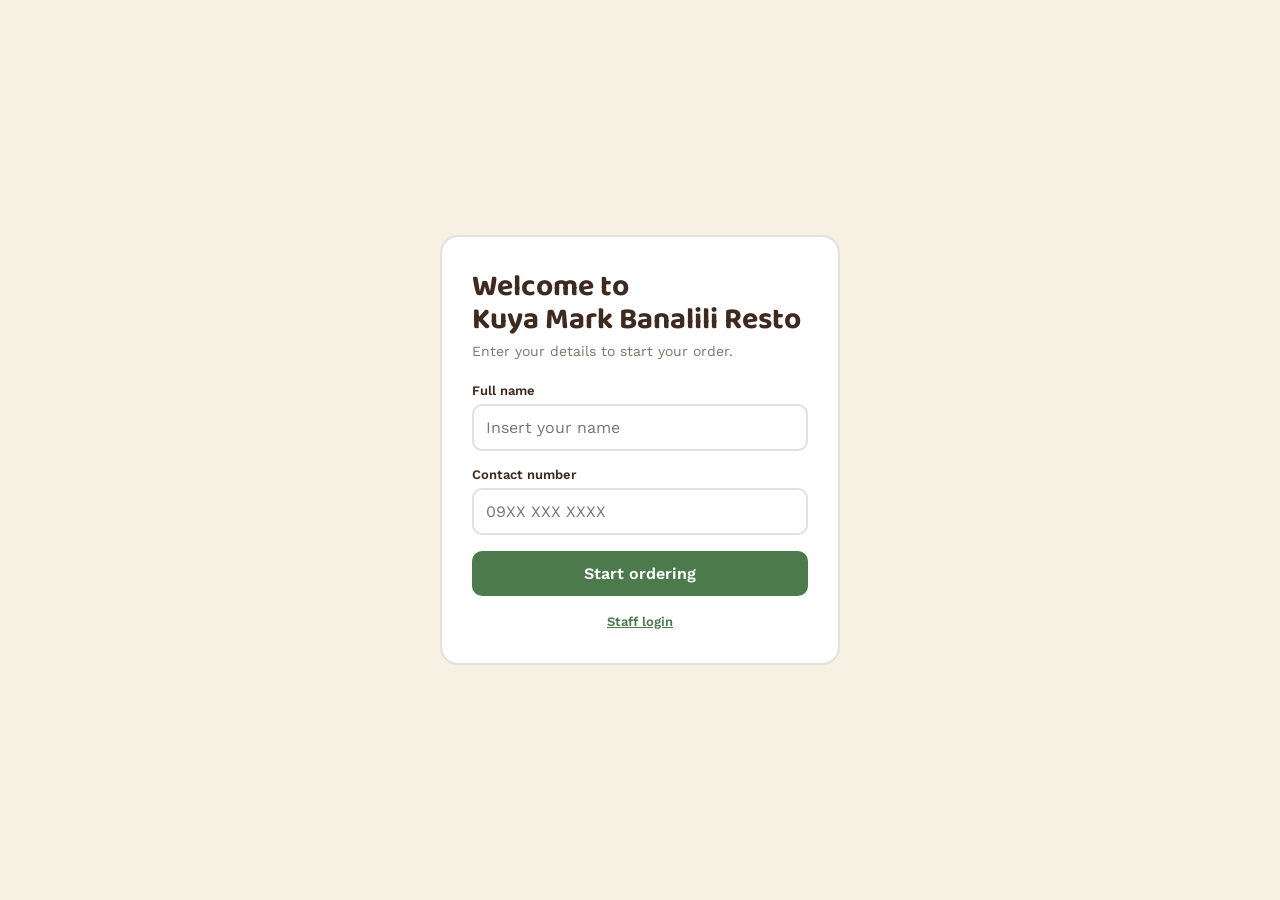
<file: index.html>
<!DOCTYPE html>
<html lang="en">
<head>
<meta charset="UTF-8">
<meta name="viewport" content="width=device-width, initial-scale=1">
<title> Kuya Mark Banalili Resto</title>
<link href="https://fonts.googleapis.com/css2?family=Baloo+2:wght@600;700&family=Work+Sans:wght@400;600&display=swap" rel="stylesheet">
<link rel="stylesheet" href="css/style.css">
</head>
<body>
<div class="center">
  <form class="card" id="form">
    <h1>Welcome to<br>Kuya Mark Banalili Resto</h1>
    <p class="sub">Enter your details to start your order.</p>
    <div class="error" id="err"></div>
    <div class="field">
      <label for="name">Full name</label>
      <input id="name" placeholder="Insert your name" required>
    </div>
    <div class="field">
      <label for="contact">Contact number</label>
      <input id="contact" placeholder="09XX XXX XXXX" inputmode="tel" required>
    </div>
    <button class="btn" type="submit">Start ordering</button>
    <div class="foot"><a href="admin.html">Staff login</a></div>
  </form>
</div>
<script>
document.getElementById('form').addEventListener('submit', e => {
  e.preventDefault();
  const name = document.getElementById('name').value.trim();
  const contact = document.getElementById('contact').value.trim();
  const err = document.getElementById('err');
  if (!name || !/^[0-9+\s-]{7,15}$/.test(contact)) {
    err.textContent = 'Please enter your name and a valid contact number.';
    err.style.display = 'block';
    return;
  }
  sessionStorage.setItem('customer', JSON.stringify({ name, contact }));
  location.href = 'order.html';
});
</script>
</body>
</html>
</file>
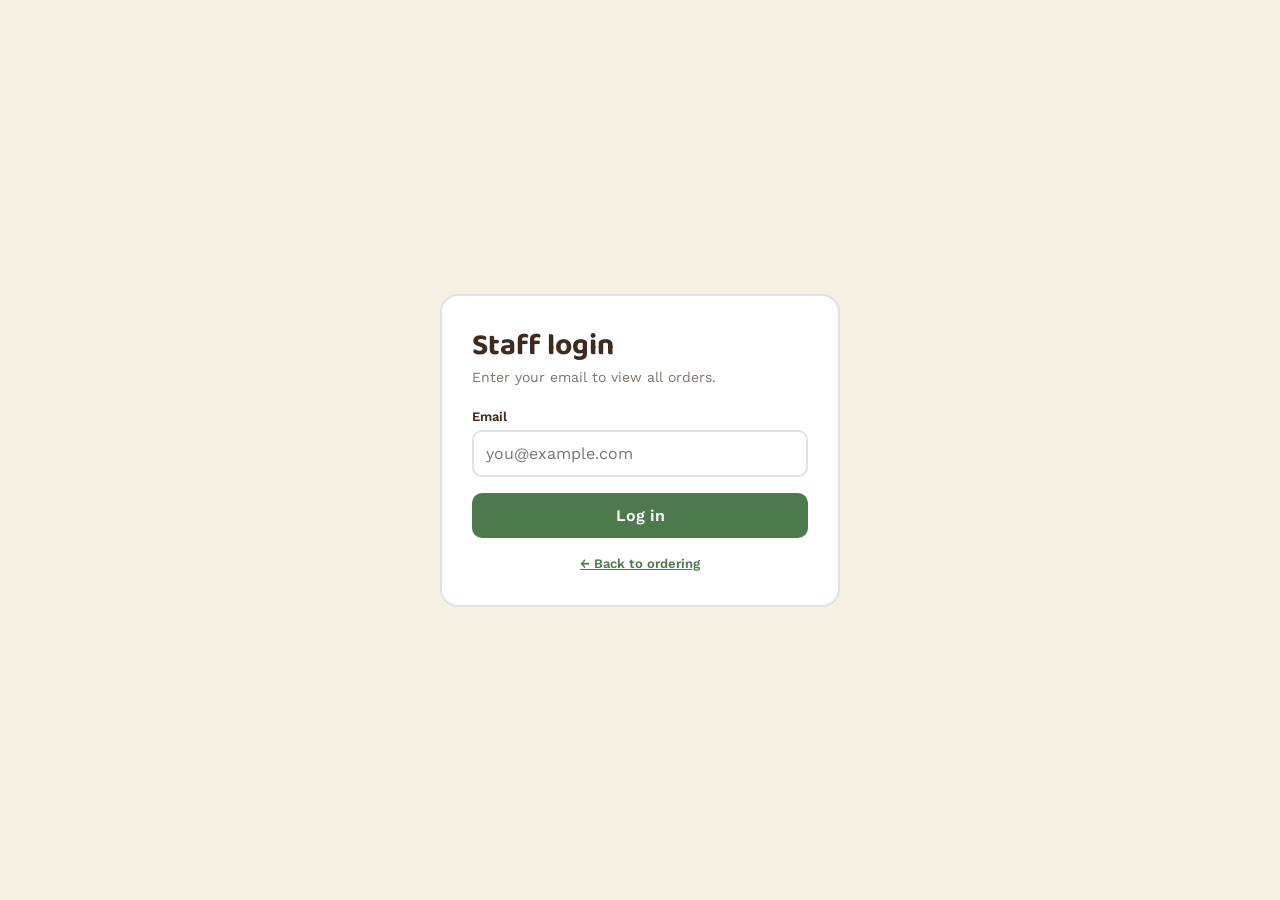
<file: admin.html>
<!DOCTYPE html>
<html lang="en">
<head>
<meta charset="UTF-8">
<meta name="viewport" content="width=device-width, initial-scale=1">
<title>Order History — Kuya Mark Banalili Resto</title>
<link href="https://fonts.googleapis.com/css2?family=Baloo+2:wght@600;700&family=Work+Sans:wght@400;600&display=swap" rel="stylesheet">
<link rel="stylesheet" href="css/style.css">
</head>
<body>

<div class="center" id="login">
  <form class="card" id="loginForm">
    <h1>Staff login</h1>
    <p class="sub">Enter your email to view all orders.</p>
    <div class="error" id="loginErr"></div>
    <div class="field">
      <label for="email">Email</label>
      <input id="email" type="email" placeholder="you@example.com" autocomplete="email" required>
    </div>
    <button class="btn" type="submit">Log in</button>
    <div class="foot"><a href="index.html">← Back to ordering</a></div>
  </form>
</div>

<div id="history" style="display:none">
  <header>
    <div class="brand">Order History</div>
    <div><button class="link" id="refresh">Refresh</button><button class="link" id="clear">Clear all</button><button class="link" id="logout">Log out</button></div>
  </header>
  <div class="wrap">
    <div class="stats">
      <div class="stat"><b id="sCount">0</b><span>Total orders</span></div>
      <div class="stat"><b id="sRevenue">₱0</b><span>Total sales</span></div>
      <div class="stat"><b id="sToday">0</b><span>Orders today</span></div>
    </div>
    <div class="field search"><input id="search" placeholder="Search code, name, or contact"></div>
    <div class="tablewrap">
      <table>
        <thead><tr><th>Code</th><th>Date</th><th>Customer</th><th>Items</th><th>Type</th><th>Total</th></tr></thead>
        <tbody id="rows"></tbody>
      </table>
    </div>
  </div>
</div>

<script src="js/admin.js"></script>
</body>
</html>
</file>
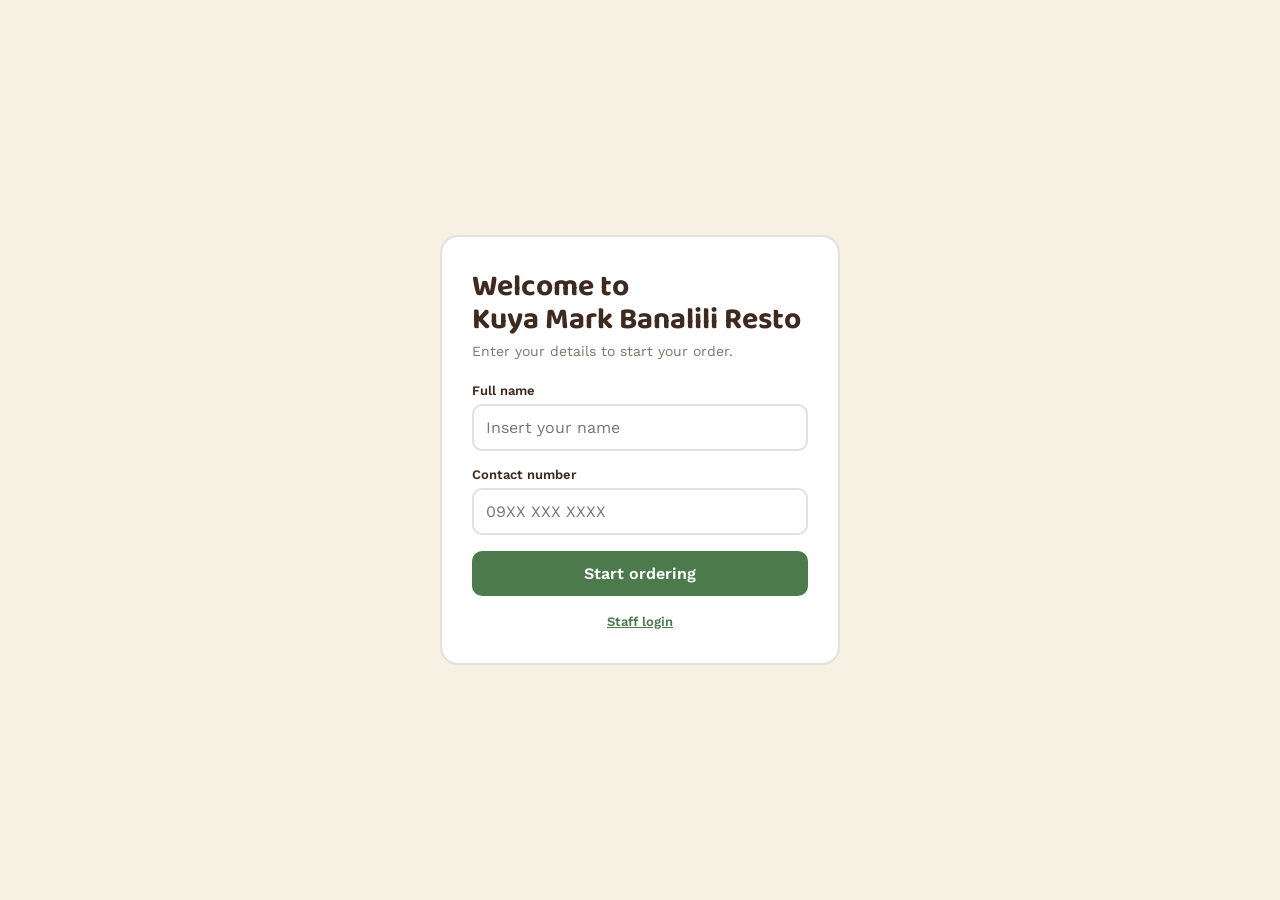
<file: order.html>
<!DOCTYPE html>
<html lang="en">
<head>
<meta charset="UTF-8">
<meta name="viewport" content="width=device-width, initial-scale=1">
<title>Order — Kuya Mark Banalili Resto</title>
<link href="https://fonts.googleapis.com/css2?family=Baloo+2:wght@600;700&family=Work+Sans:wght@400;600&display=swap" rel="stylesheet">
<link rel="stylesheet" href="css/style.css">
</head>
<body>
<header>
  <div class="brand">Kuya Mark Banalili Resto</div>
  <div class="who"><span id="who"></span><button class="link" id="logout">Not you?</button></div>
</header>

<div class="layout">
  <section>
    <div class="tabs" id="tabs"></div>
    <div class="grid" id="grid"></div>
  </section>

  <aside class="cart">
    <h2>Your order</h2>
    <div id="cartList"></div>
    <div class="total"><span>Total</span><span id="total">₱0</span></div>
    <div class="type">
      <button data-type="dine-in" class="active">🍽️ Dine in</button>
      <button data-type="takeout">🥡 Take out</button>
    </div>
    <div class="field">
      <label for="notes">Notes (optional)</label>
      <input id="notes" placeholder="e.g. less spicy">
    </div>
    <div class="error" id="err"></div>
    <button class="btn" id="place" disabled>Place order</button>
  </aside>
</div>

<div class="overlay" id="overlay">
  <div class="done">
    <h2>Thank you!</h2>
    <p>Show this code at the counter.</p>
    <div class="code" id="code">—</div>
    <p id="doneMsg"></p>
    <button class="btn" id="again">Order again</button>
  </div>
</div>

<script src="js/menu.js"></script>
<script src="js/order.js"></script>
</body>
</html>
</file>
<file: css/style.css>
:root{
  --molave:#3e2a1e; --leaf:#4c7a4c; --annatto:#c97b2b; --rice:#f7f1e3; --chili:#b23a2e;
  --line:rgba(62,42,30,.14);
}
*{margin:0;padding:0;box-sizing:border-box}
body{background:var(--rice);color:var(--molave);font-family:'Work Sans',system-ui,sans-serif}
button,input{font:inherit}
button{cursor:pointer;border:none}

/* header */
header{background:var(--molave);color:var(--rice);padding:14px 5vw;display:flex;justify-content:space-between;align-items:center;gap:12px}
.brand{font-family:'Baloo 2',sans-serif;font-weight:700;font-size:22px}
header .who{font-size:14px;opacity:.85}
header a,header button.link{color:var(--rice);background:none;text-decoration:underline;font-size:14px;margin-left:10px}

/* buttons / fields */
.btn{background:var(--leaf);color:#fff;padding:13px 20px;border-radius:10px;font-weight:600;width:100%}
.btn:disabled{opacity:.4;cursor:not-allowed}
.btn.outline{background:none;color:var(--molave);border:2px solid var(--molave)}
.field{margin-bottom:16px}
.field label{display:block;font-size:13px;font-weight:600;margin-bottom:6px}
.field input{width:100%;padding:12px;border:2px solid var(--line);border-radius:10px;background:#fff}
.field input:focus{outline:none;border-color:var(--leaf)}
.error{color:var(--chili);font-size:14px;margin-bottom:12px;display:none}

/* login-style card (index + admin) */
.center{min-height:100vh;display:flex;align-items:center;justify-content:center;padding:20px}
.card{background:#fff;border:2px solid var(--line);border-radius:18px;padding:34px 30px;width:100%;max-width:400px}
.card h1{font-family:'Baloo 2',sans-serif;font-size:30px;line-height:1.1;margin-bottom:6px}
.card p.sub{opacity:.65;font-size:14px;margin-bottom:24px}
.card .foot{text-align:center;margin-top:18px;font-size:13px}
.card .foot a{color:var(--leaf);font-weight:600}

/* order page */
.layout{max-width:1000px;margin:0 auto;padding:24px 5vw;display:grid;grid-template-columns:1fr 320px;gap:24px;align-items:start}
@media(max-width:800px){.layout{grid-template-columns:1fr}}
.tabs{display:flex;gap:8px;flex-wrap:wrap;margin-bottom:18px}
.tab{padding:8px 16px;border-radius:100px;border:2px solid var(--molave);background:none;font-weight:600;font-size:14px;color:var(--molave)}
.tab.active{background:var(--molave);color:var(--rice)}
.grid{display:grid;grid-template-columns:repeat(2,1fr);gap:14px}
@media(max-width:480px){.grid{grid-template-columns:1fr}}
.item{background:#fff;border:2px solid var(--line);border-radius:14px;overflow:hidden;display:flex;flex-direction:column}
.item img{width:100%;height:130px;object-fit:cover}
.item .body{padding:12px;display:flex;flex-direction:column;gap:6px;flex:1}
.item h3{font-family:'Baloo 2',sans-serif;font-size:17px;line-height:1.15}
.item .desc{font-size:12.5px;opacity:.65;flex:1}
.item .row{display:flex;justify-content:space-between;align-items:center;margin-top:4px}
.price{font-weight:700;color:var(--annatto)}
.add{background:var(--leaf);color:#fff;padding:7px 14px;border-radius:8px;font-weight:600;font-size:13px}
.qty{display:flex;align-items:center;gap:10px}
.qty button{width:28px;height:28px;border-radius:50%;background:var(--molave);color:var(--rice);font-size:16px}

.cart{background:#fff;border:2px solid var(--line);border-radius:14px;padding:18px;position:sticky;top:16px}
.cart h2{font-family:'Baloo 2',sans-serif;font-size:22px;margin-bottom:10px}
.cart-row{display:flex;justify-content:space-between;align-items:center;font-size:14px;padding:8px 0;border-bottom:1px solid var(--line);gap:8px}
.empty{opacity:.55;font-size:14px;padding:10px 0}
.total{display:flex;justify-content:space-between;font-weight:700;font-size:18px;margin:14px 0}
.type{display:grid;grid-template-columns:1fr 1fr;gap:8px;margin:14px 0 0}
.type button{padding:10px;border-radius:10px;border:2px solid var(--line);background:#fff;font-weight:600;color:var(--molave)}
.type button.active{border-color:var(--leaf);background:#eaf2ea}
.cart .field{margin:12px 0 0}

/* order-code popup */
.overlay{position:fixed;inset:0;background:rgba(62,42,30,.75);display:none;align-items:center;justify-content:center;padding:20px;z-index:100}
.overlay.show{display:flex}
.done{background:var(--rice);border-radius:18px;padding:32px;text-align:center;max-width:380px;width:100%}
.done h2{font-family:'Baloo 2',sans-serif;font-size:30px}
.code{font-family:'Baloo 2',sans-serif;font-size:48px;letter-spacing:6px;color:var(--leaf);margin:12px 0}
.done p{font-size:14px;opacity:.75;margin-bottom:14px}

/* admin */
.wrap{max-width:1000px;margin:0 auto;padding:24px 5vw}
.stats{display:grid;grid-template-columns:repeat(3,1fr);gap:12px;margin-bottom:20px}
.stat{background:#fff;border:2px solid var(--line);border-radius:12px;padding:14px}
.stat b{display:block;font-family:'Baloo 2',sans-serif;font-size:26px}
.stat span{font-size:12px;opacity:.65}
.tablewrap{overflow-x:auto;background:#fff;border:2px solid var(--line);border-radius:12px}
table{width:100%;border-collapse:collapse;font-size:14px}
th,td{text-align:left;padding:12px;border-bottom:1px solid var(--line);vertical-align:top}
th{font-size:12px;text-transform:uppercase;letter-spacing:.5px;opacity:.65}
.pill{display:inline-block;padding:2px 10px;border-radius:100px;background:#eaf2ea;font-size:12px;font-weight:600}
.pill.takeout{background:#fbeedd}
.search{margin-bottom:14px;max-width:320px}

.note{display:none;background:#fbeedd;border:1px solid var(--annatto);border-radius:10px;padding:10px 14px;font-size:13px;margin-bottom:16px}
</file>
